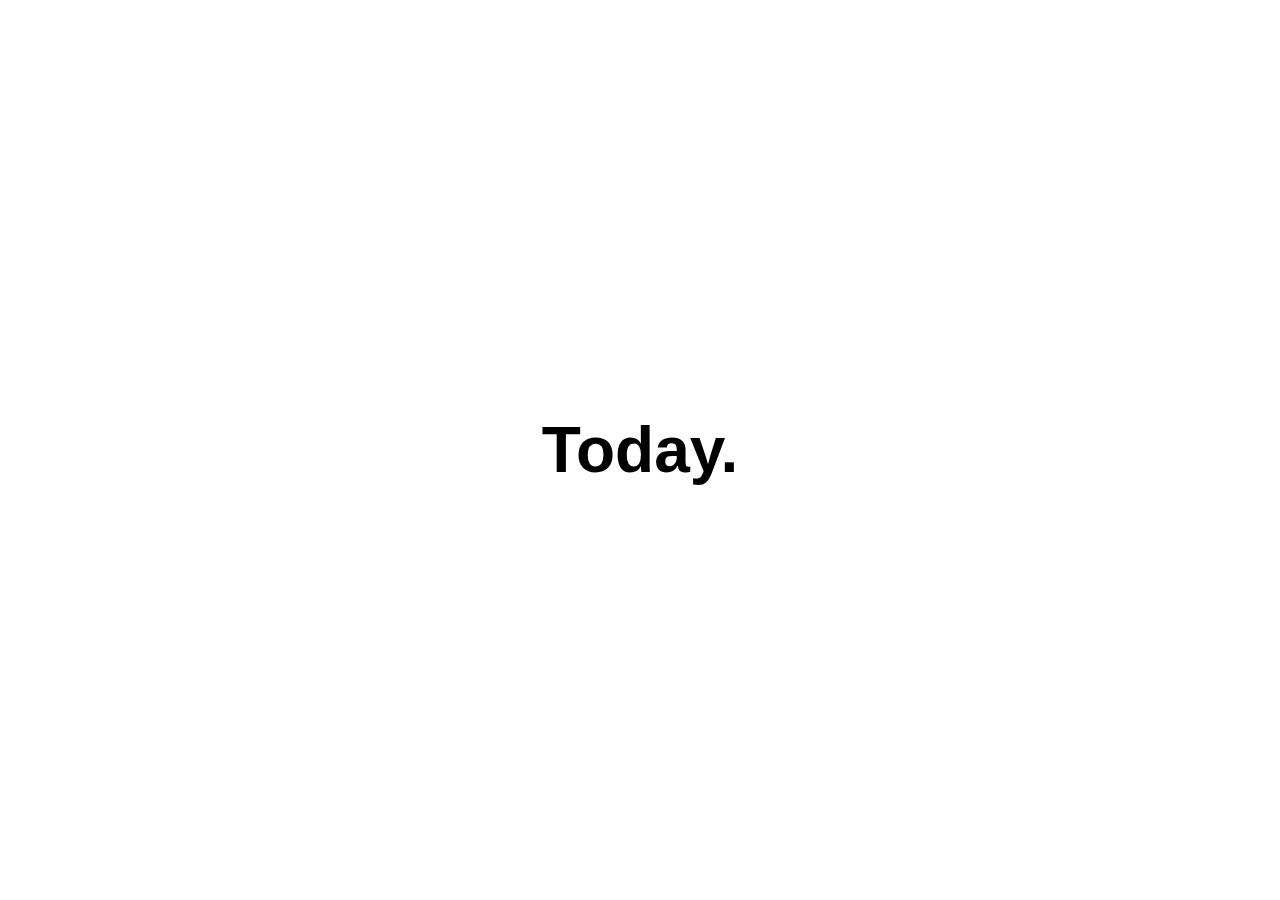
<file: index.html>
<html lang="en">
    <head>
        <meta charset="utf-8" />
        <meta name="viewport" content="width=device-width, initial-scale=1" />

        <link rel="stylesheet" href="index.css" />

        <link rel="icon" href="./favicon.svg" type="image/svg+xml" />

        <title>It starts</title>
    </head>
    <body>
        <main>
            <h1>Today.</h1>
        </main>
    </body>
</html>
</file>
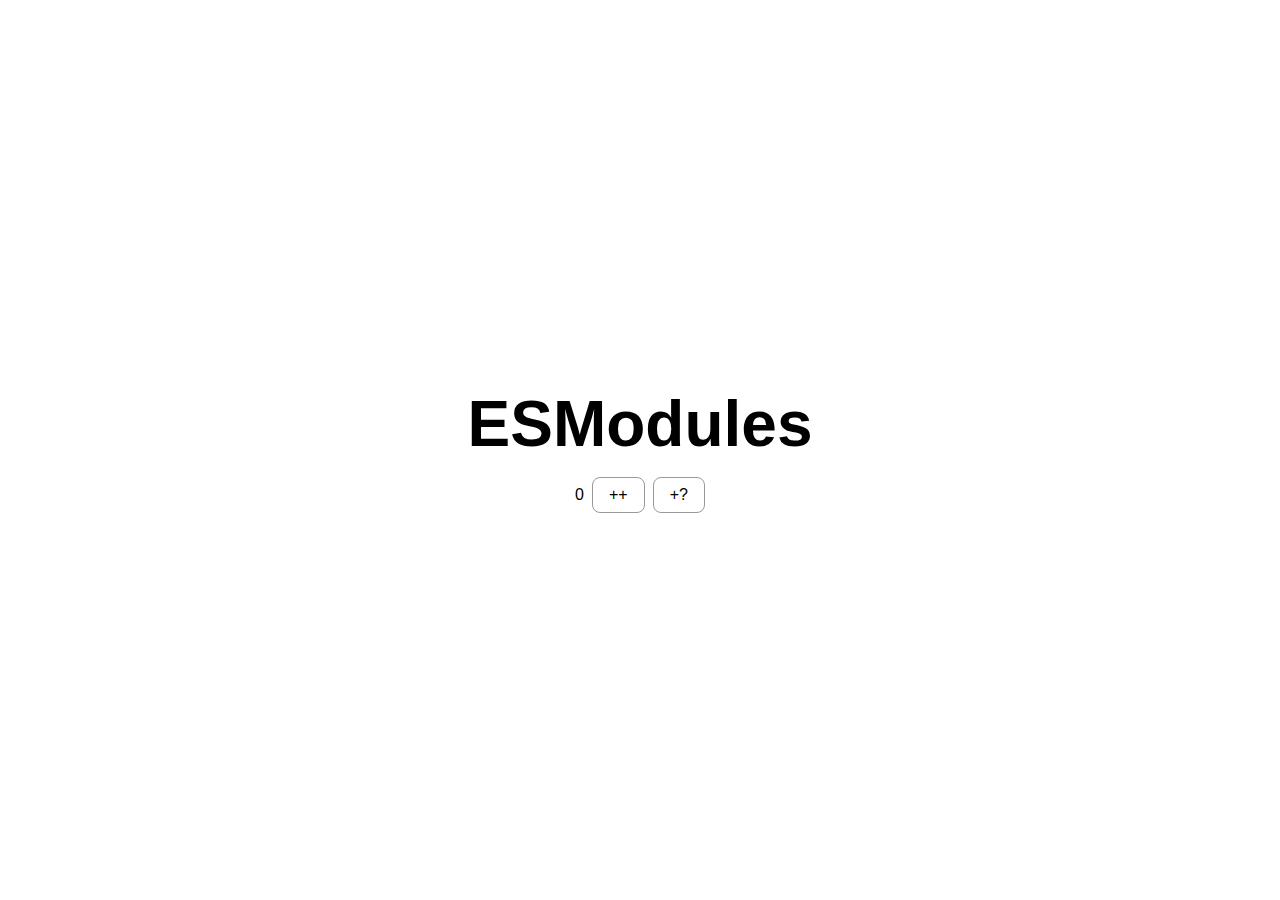
<file: esm/index.html>
<html lang="en">
    <head>
        <meta charset="utf-8" />
        <meta name="viewport" content="width=device-width, initial-scale=1" />

        <link rel="stylesheet" href="/index.css" />
        <link rel="stylesheet" href="./index.css" />

        <link rel="icon" href="/favicon.svg" type="image/svg+xml" />

        <script type="importmap">
            {
                "imports": {
                    "counter": "./modules/counter.mjs"
                }
            }
        </script>

        <script type="module" src="./index.mjs"></script>

        <title>Counter ex.</title>
    </head>
    <body>
        <main>
            <h1>ESModules</h1>

            <div id="counter">
                <span id="count">0</span>
                <button type="button" id="increase">++</button>
                <button type="button" id="random">+?</button>
            </div>
        </main>
    </body>
</html>
</file>
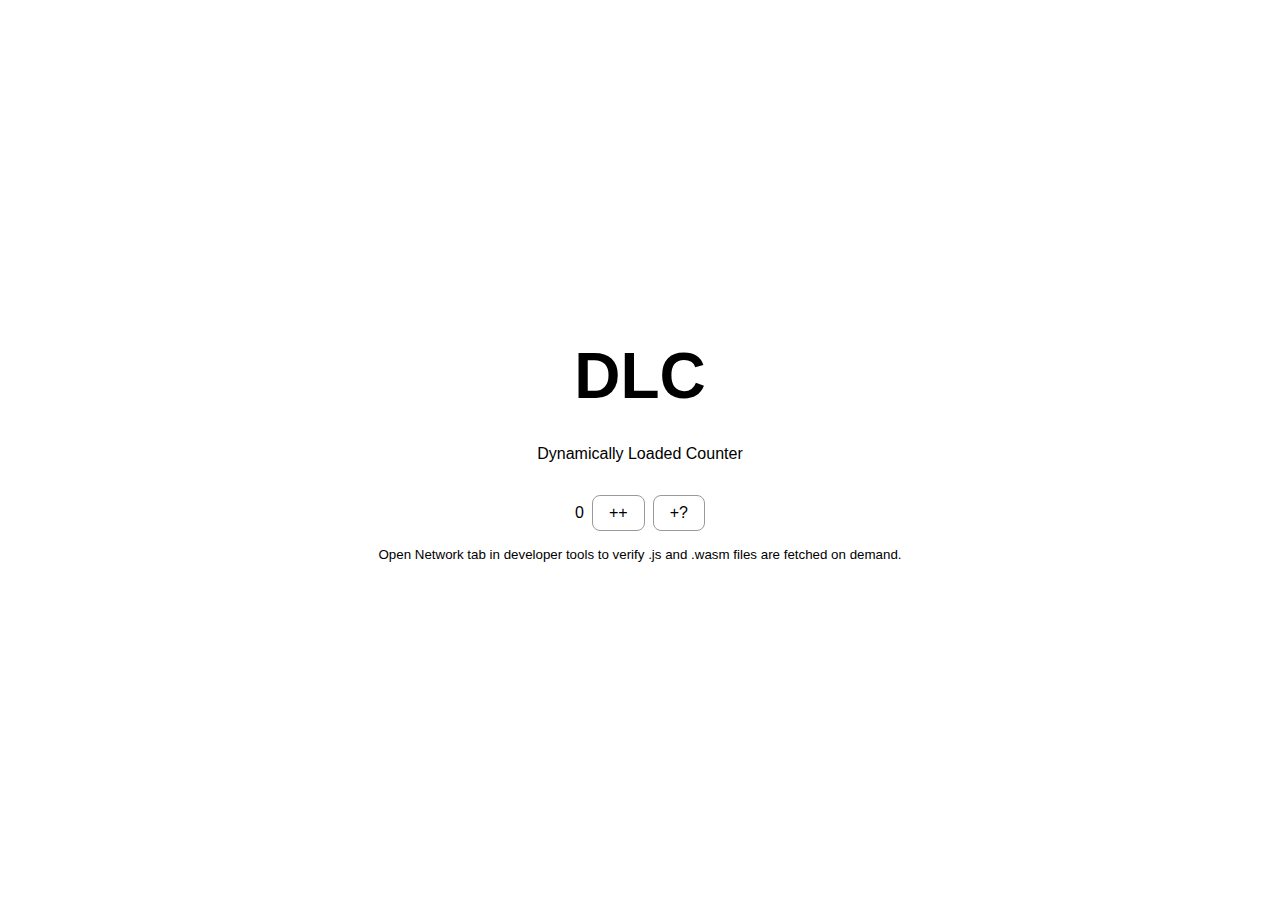
<file: site/modules/index.html>
<html lang="en">
    <head>
        <meta charset="utf-8" />
        <meta name="viewport" content="width=device-width, initial-scale=1" />

        <link rel="stylesheet" href="./index.css" />

        <link rel="icon" href="/favicon.svg" type="image/svg+xml" />

        <!-- NOTE: External import maps are not yet supported. https://github.com/WICG/import-maps/issues/235 -->
        <!-- <script type="importmap" src="./importmaps.json"></script> -->

        <script type="importmap">
            {
                "imports": {
                    "counter": "./counter.mjs"
                }
            }
        </script>

        <!-- <script type="module" src="./index.js"></script> -->
        <!-- NOTE: type="module" is not required because we are dynamically loading only -->
        <script defer src="./index.js"></script>

        <title>Counter ex.</title>
    </head>
    <body>
        <main>
            <h1>DLC</h1>
            <p>Dynamically Loaded Counter</p>
            <div id="counter">
                <span id="count">0</span>
                <button type="button" id="increase">++</button>
                <button type="button" id="random">+?</button>
            </div>
            <small>
                Open Network tab in developer tools to verify .js and .wasm
                files are fetched on demand.
            </small>
        </main>
    </body>
</html>
</file>
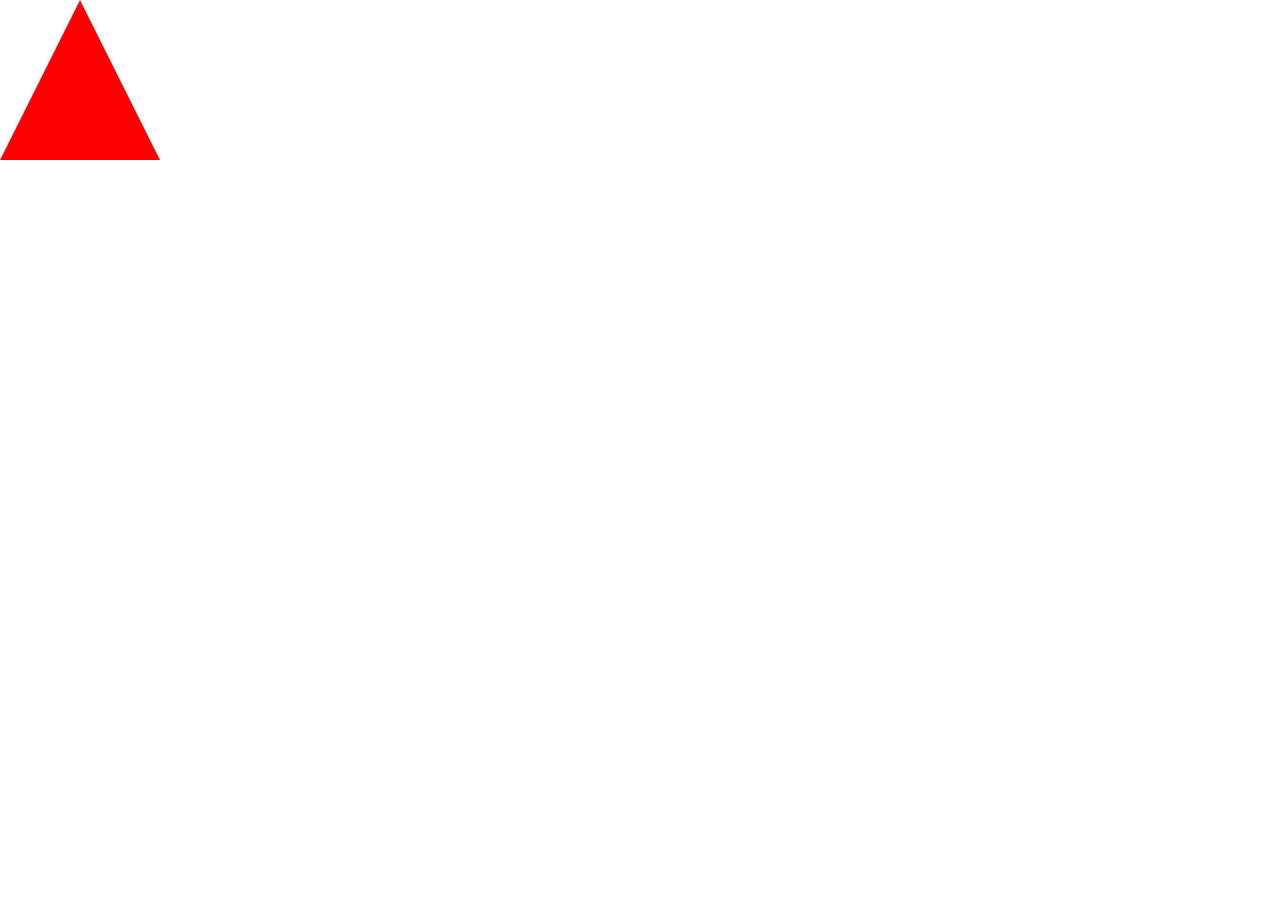
<file: site/webgl2/index.html>
<!DOCTYPE html>
<html lang="en">
    <head>
        <meta charset="utf-8" />
        <meta name="viewport" content="width=device-width, initial-scale=1" />

        <link rel="stylesheet" href="index.css" />

        <link rel="icon" href="./favicon.svg" type="image/svg+xml" />

        <title>It starts</title>

        <script type="module" src="./index.mjs"></script>
    </head>
    <body>
        <canvas id="canvas"></canvas>
    </body>
</html>
</file>
<file: index.css>
html {
    font-family: sans-serif;
}

body {
    margin: 0;
    padding: 0;
}

:root {
    --color-primary: #444;
    --color-secondary: #eee;
    --color-background: #fff;
    --color-text: #000;
    --color-text-secondary: #999;
}

@media (prefers-color-scheme: dark) {
    :root {
        --color-primary: #eee;
        --color-secondary: #444;
        --color-background: #000;
        --color-text: #fff;
        --color-text-secondary: #999;
    }
}

main {
    display: flex;
    flex-direction: column;
    align-items: center;
    justify-content: center;

    gap: 1rem;

    width: 100vw;
    height: 100dvh;

    background-color: var(--color-background);
    color: var(--color-text);
}

h1 {
    font-size: 4rem;
    margin: 0;
}

button {
    font-size: 1rem;
    padding: 0.5rem 1rem;
    border: 1px solid var(--color-text-secondary);
    border-radius: 0.5rem;
    background-color: var(--color-background);
    color: var(--color-text);
    cursor: pointer;
}
</file>
<file: esm/index.css>
#counter {
    display: flex;
    flex-direction: row;
    align-items: center;
    justify-content: center;

    gap: 0.5rem;

    background-color: var(--color-background);
    color: var(--color-text);
}
</file>
<file: site/modules/index.css>
@import url(/index.css);

#counter {
    display: flex;
    flex-direction: row;
    align-items: center;
    justify-content: center;

    gap: 0.5rem;

    background-color: var(--color-background);
    color: var(--color-text);
}
</file>
<file: site/webgl2/index.css>
html {
    font-family: sans-serif;
}

body {
    margin: 0;
    padding: 0;
}

:root {
    --color-primary: #444;
    --color-secondary: #eee;
    --color-background: #fff;
    --color-text: #000;
    --color-text-secondary: #999;
}

@media (prefers-color-scheme: dark) {
    :root {
        --color-primary: #eee;
        --color-secondary: #444;
        --color-background: #000;
        --color-text: #fff;
        --color-text-secondary: #999;
    }
}

main {
    display: flex;
    flex-direction: column;
    align-items: center;
    justify-content: center;

    gap: 1rem;

    width: 100vw;
    height: 100dvh;

    background-color: var(--color-background);
    color: var(--color-text);
}

h1 {
    font-size: 4rem;
    margin: 0;
}

canvas {
    width: 10rem;
    height: 10rem;
}

button {
    font-size: 1rem;
    padding: 0.5rem 1rem;
    border: 1px solid var(--color-text-secondary);
    border-radius: 0.5rem;
    background-color: var(--color-background);
    color: var(--color-text);
    cursor: pointer;
}
</file>
